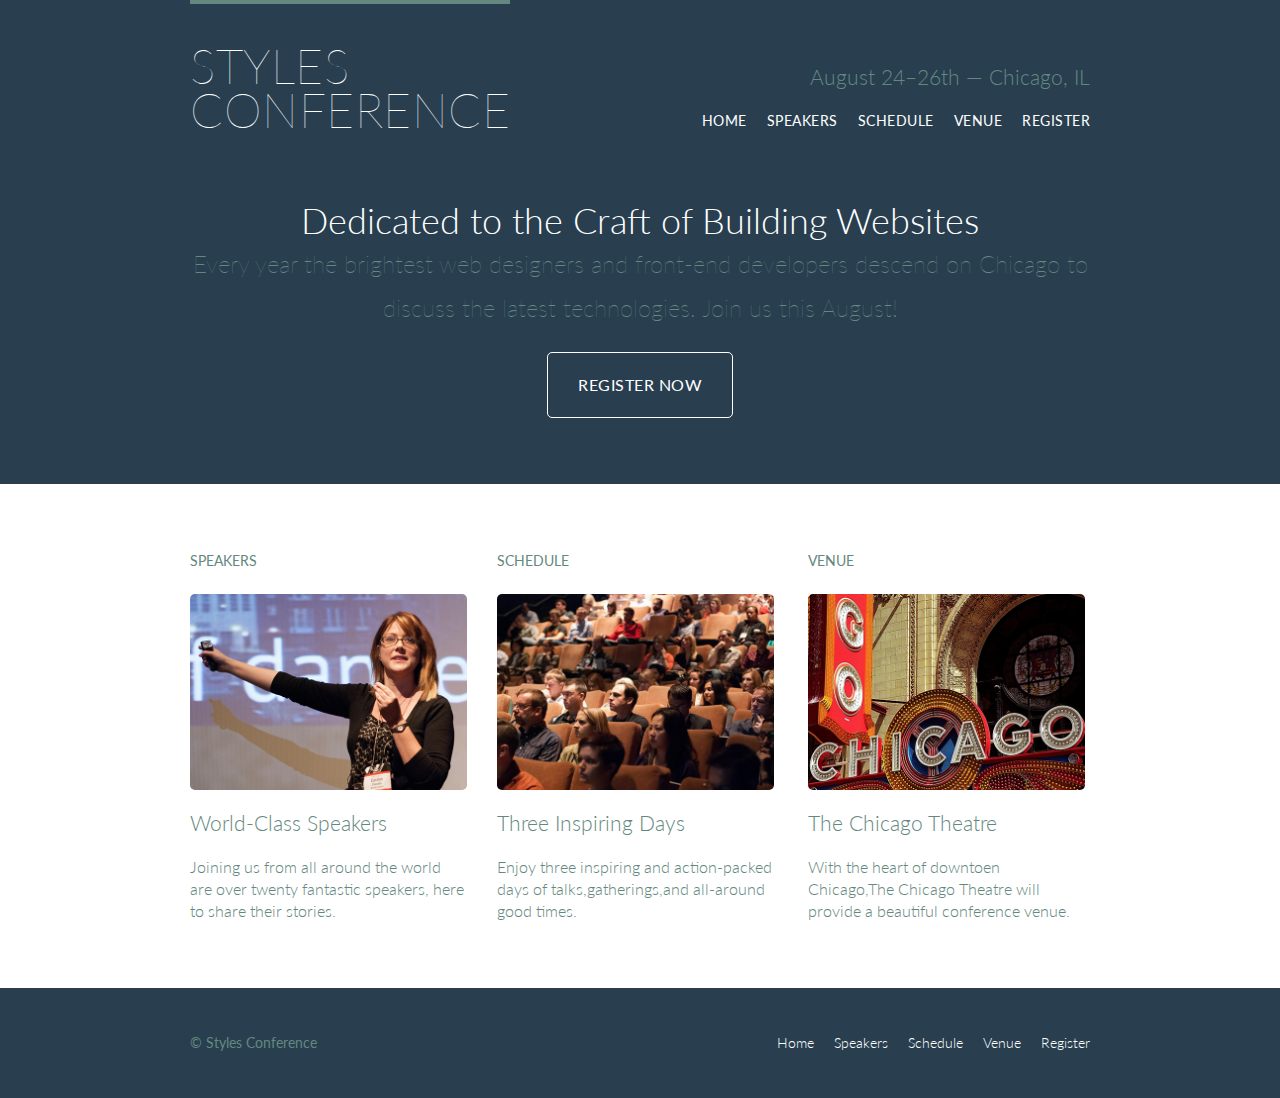
<file: styles- conference/index.html>
<!DOCTYPE html>
<html lang="en">
<head>
	<meta charset="utf-8">
	<title>Styles Conference</title>
	<link rel="stylesheet" type="text/css" href="assets/stylesheets/main.css">
	<link rel="stylesheet" href="http://fonts.googleapis.com/css?family=Lato:100,300,400">
	
</head>
<body>
  <header class="primary-header container group">
  	    <section>
              <h1 class="logo">
                <a href="index.html">Styles <br> Conference</a>
              </h1>
        </section>

        <h3 class="tagline">August 24&ndash;26th &mdash; Chicago, IL</h3>
        <nav class="nav primary-nav">
           <ul>
                  <li><a href="index.html">Home</a></li><!--
               --><li><a href="speakers.html">Speakers</a></li><!--
               --><li><a href="schedule.html">Schedule</a></li><!--
               --><li><a href="venue.html">Venue</a></li><!--
               --><li><a href="register.html">Register</a></li>
           </ul>
        </nav>
  </header>

  <section class="hero container">
        <h2>Dedicated to the Craft of Building Websites</h2>
        <p>Every year the brightest web designers and front-end developers descend on Chicago to discuss the latest technologies. Join us this August!</p>
        <a href="register.html" class="btn btn-alt">Register Now</a>
  </section>

 <section class="row">
    <div class="grid">
    <!-- Speakers -->
         <section class="teaser col-1-3">
         	<h5>Speakers</h5>
       	    <a href="speakers.html">
       	    	<img src="assets/images/home/speakers.jpg" alt="Professional Speaker">
       	    	<h3>World-Class Speakers</h3>
       	    </a>
            <p>Joining us from all around the world are over twenty fantastic speakers, here to share their stories.</p>
         </section><!-- 

        Schedule 

      --><section class="teaser col-1-3">
      	    <h5>Schedule</h5>
       	    <a href="schedule.html">
       	    	<img src="assets/images/home/schedule.jpg" alt="schedule">
       	    	<h3>Three Inspiring Days</h3></a>
            <p>Enjoy three inspiring and action-packed days of talks,gatherings,and all-around good times.</p>
         </section><!-- 

       Venue

          --> <section class="teaser col-1-3">
       	    <h5>Venue</h5>
       	    <a href="venue.html">
       	    	<img src="assets/images/home/venue.jpg" alt="The Chicago Theatre">
       	    	<h3>The Chicago Theatre</h3></a>
            <p>With the heart of downtoen Chicago,The Chicago Theatre will provide a beautiful conference venue.</p>
         </section>
    </div>
  </section>

<!-- FOOTER -->
  <footer class="primary-footer container group">
     <small>&copy; Styles Conference</small>
     <nav class="nav">
           <ul>
                <li><a href="index.html">Home</a></li><!--
             --><li><a href="speakers.html">Speakers</a></li><!--
             --><li><a href="schedule.html">Schedule</a></li><!--
             --><li><a href="venue.html">Venue</a></li><!--
             --><li><a href="register.html">Register</a></li>
           </ul>
     </nav>
  </footer>



</body>
</html>
</file>
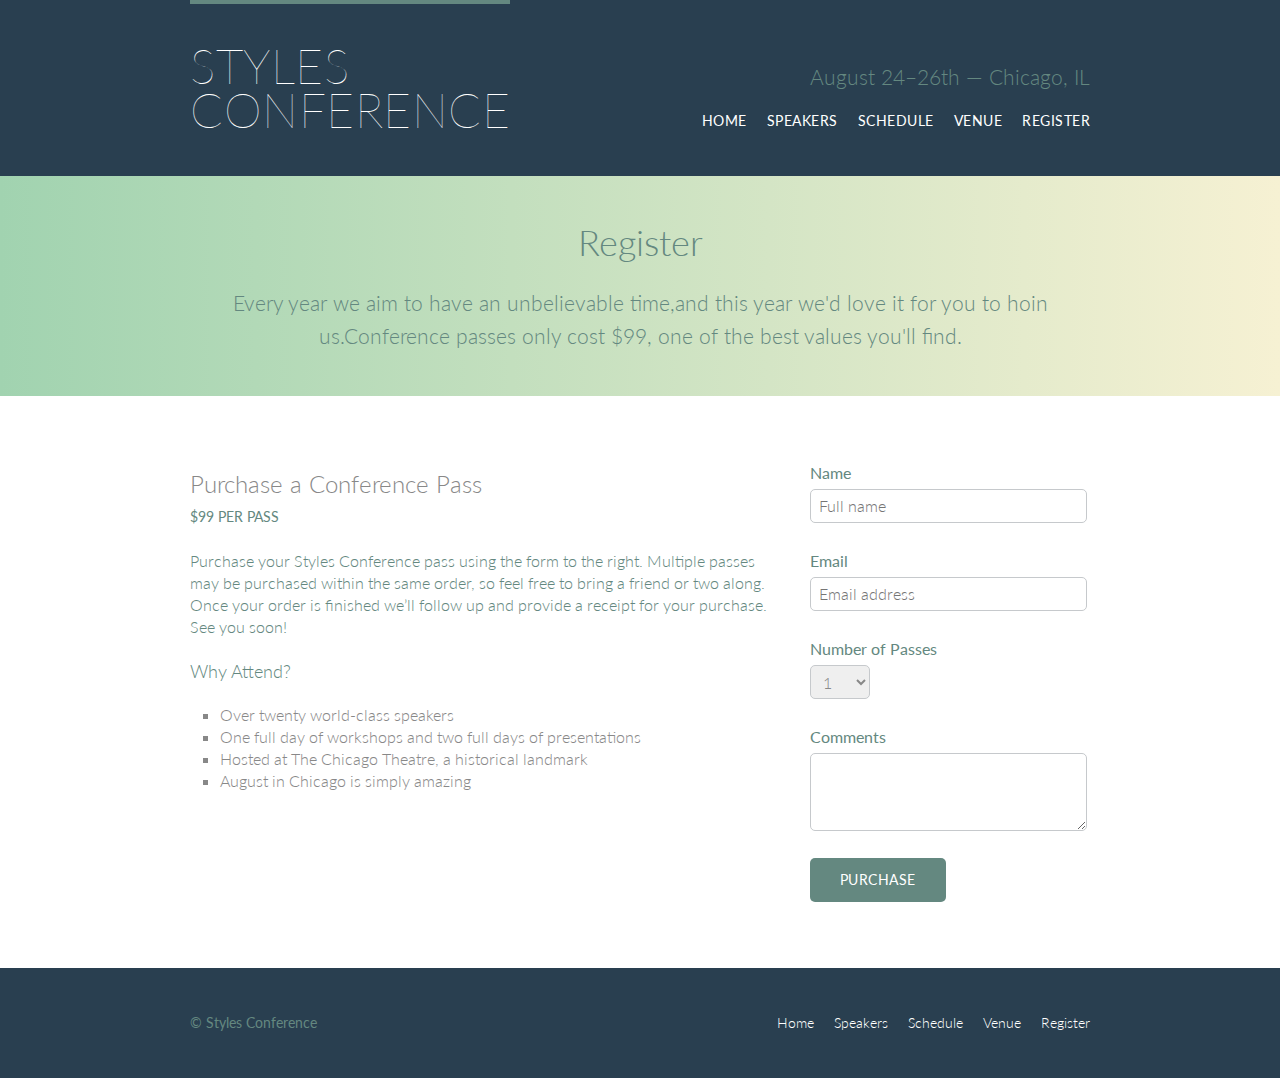
<file: styles- conference/register.html>
<!DOCTYPE html>
<html lang="en">
<head>
	<meta charset="utf-8">
	<title>Register</title>
	<link rel="stylesheet" type="text/css" href="assets/stylesheets/main.css">
	<link rel="stylesheet" href="http://fonts.googleapis.com/css?family=Lato:100,300,400">
	
</head>
<body>
  <header class="primary-header container group">
  	    <section>
              <h1 class="logo">
                <a href="index.html">Styles <br> Conference</a>
              </h1>
        </section>

        <h3 class="tagline">August 24&ndash;26th &mdash; Chicago, IL</h3>
        <nav class="nav primary-nav">
           <ul>
                  <li><a href="index.html">Home</a></li><!--
               --><li><a href="speakers.html">Speakers</a></li><!--
               --><li><a href="schedule.html">Schedule</a></li><!--
               --><li><a href="venue.html">Venue</a></li><!--
               --><li><a href="register.html">Register</a></li>
           </ul>
        </nav>
  </header>

  <section class="row-alt">
       <div class="lead container">

           <h1>Register</h1>
           <p>Every year we aim to have an unbelievable time,and this year we'd love it for you to hoin us.Conference passes only cost $99, one of the best values you'll find.</p>
        </div>
  </section>

  <section class="row">
  <div class="grid">
      <section class="col-2-3">
        <h2>Purchase a Conference Pass</h2>
        <h5>$99 per Pass</h5>
        <p>Purchase your Styles Conference pass using the form to the right. Multiple passes may be purchased within the same order, so feel free to bring a friend or two along. Once your order is finished we&#8217;ll follow up and provide a receipt for your purchase. See you soon!</p>
        <h4>Why Attend?</h4>
        <ul class="why-attend">
          <li>Over twenty world-class speakers</li>
          <li>One full day of workshops and two full days of presentations</li>
          <li>Hosted at The Chicago Theatre, a historical landmark</li>
          <li>August in Chicago is simply amazing</li>
       </ul>
      </section><!--

    --><form class="col-1-3" action="#" method="post">
          <fieldset class="register-group">

                <label>Name
                   <input type="text" name="name" placeholder="Full name" required>
                </label>

                <label>Email
                   <input type="email" name="email" placeholder="Email address" required>
                </label>

                <label>Number of Passes
                  <select name="quantity" required>
                   <option value="1" selected>1</option>
                    <option value="2">2</option>
                    <option value="3">3</option>
                    <option value="4">4</option>
                    <option value="5">5</option>
                 </select>
               </label>

               <label>Comments
                  <textarea name="comments"></textarea>
               </label>

          </fieldset>

  <input class="btn btn-default" type="submit" name="submit" value="Purchase">

       </form>
  </div>
  </section>

<!-- FOOTER -->
  <footer class="primary-footer container group">
     <small>&copy; Styles Conference</small>
     <nav class="nav">
           <ul>
                <li><a href="index.html">Home</a></li><!--
             --><li><a href="speakers.html">Speakers</a></li><!--
             --><li><a href="schedule.html">Schedule</a></li><!--
             --><li><a href="venue.html">Venue</a></li><!--
             --><li><a href="register.html">Register</a></li>
           </ul>
     </nav>
  </footer>



</body>
</html>
</file>
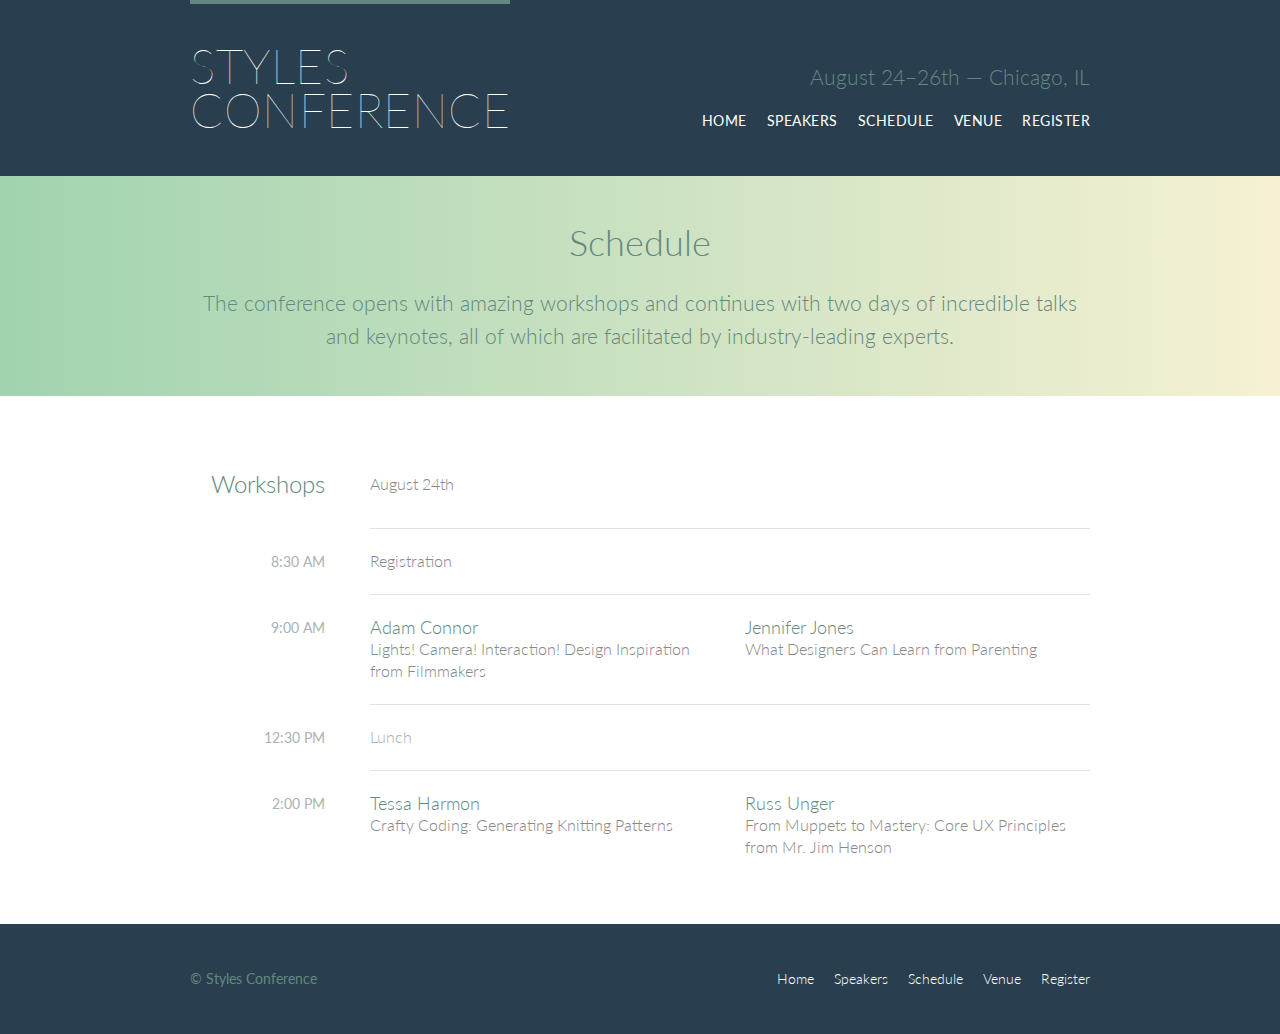
<file: styles- conference/schedule.html>
<!DOCTYPE html>
<html lang="en">
<head>
	<meta charset="utf-8">
	<title>Schedule</title>
	<link rel="stylesheet" type="text/css" href="assets/stylesheets/main.css">
	<link rel="stylesheet" href="http://fonts.googleapis.com/css?family=Lato:100,300,400">
	
</head>
<body>
  <header class="primary-header container group">
  	    <section>
              <h1 class="logo">
                <a href="index.html">Styles <br> Conference</a>
              </h1>
        </section>

        <h3 class="tagline">August 24&ndash;26th &mdash; Chicago, IL</h3>
        <nav class="nav primary-nav">
           <ul>
                  <li><a href="index.html">Home</a></li><!--
               --><li><a href="speakers.html">Speakers</a></li><!--
               --><li><a href="schedule.html">Schedule</a></li><!--
               --><li><a href="venue.html">Venue</a></li><!--
               --><li><a href="register.html">Register</a></li>
           </ul>
        </nav>
  </header>

  <section class="row-alt">
       <div class="lead container">
           <h1>Schedule</h1>
           <p>The conference opens with amazing workshops and continues with two days of incredible talks and keynotes, all of which are facilitated by industry-leading experts.</p>
        </div>
  </section>

  <section class="row">
    <div class="container">

      <table>

        <thead>
          <tr>
           <th scope="row">Workshops</th>
           <td colspan="2">August 24th</td>
          </tr>
        </thead>

        <tbody>
          <tr>
            <th scope="row"><time datetime="08:30:00">8:30 AM</time></th>
            <td colspan="2">Registration</td>
          </tr>
          <tr>
            <th scope="row"><time datetime="09:00:00">9:00 AM</time></th>
            <td><a href="speakers.html#adam-connor"><h4>Adam Connor</h4>Lights! Camera! Interaction! Design Inspiration from Filmmakers</a></td>
            <td><a href="speakers.html#jennifer-jones"><h4>Jennifer Jones</h4>What Designers Can Learn from Parenting</a></td>
         </tr>
         <tr>
           <th scope="row"><time datetime="12:30:00">12:30 PM</time></th>
           <td class="schedule-offset" colspan="2">Lunch</td>
         </tr>
         <tr>
           <th scope="row"><time datetime="14:00">2:00 PM</time></th>
           <td><a href="speakers.html#tessa-harmon"><h4>Tessa Harmon</h4>Crafty Coding: Generating Knitting Patterns</a></td>
           <td><a href="speakers.html#russ-unger"><h4>Russ Unger</h4>From Muppets to Mastery: Core UX Principles from Mr. Jim Henson</a></td>
         </tr>

        </tbody>

      </table>

    </div>
  </section>



<!-- FOOTER -->
  <footer class="primary-footer container group">
     <small>&copy; Styles Conference</small>
     <nav class="nav">
           <ul>
                <li><a href="index.html">Home</a></li><!--
             --><li><a href="speakers.html">Speakers</a></li><!--
             --><li><a href="schedule.html">Schedule</a></li><!--
             --><li><a href="venue.html">Venue</a></li><!--
             --><li><a href="register.html">Register</a></li>
           </ul>
     </nav>
  </footer>



</body>
</html>
</file>
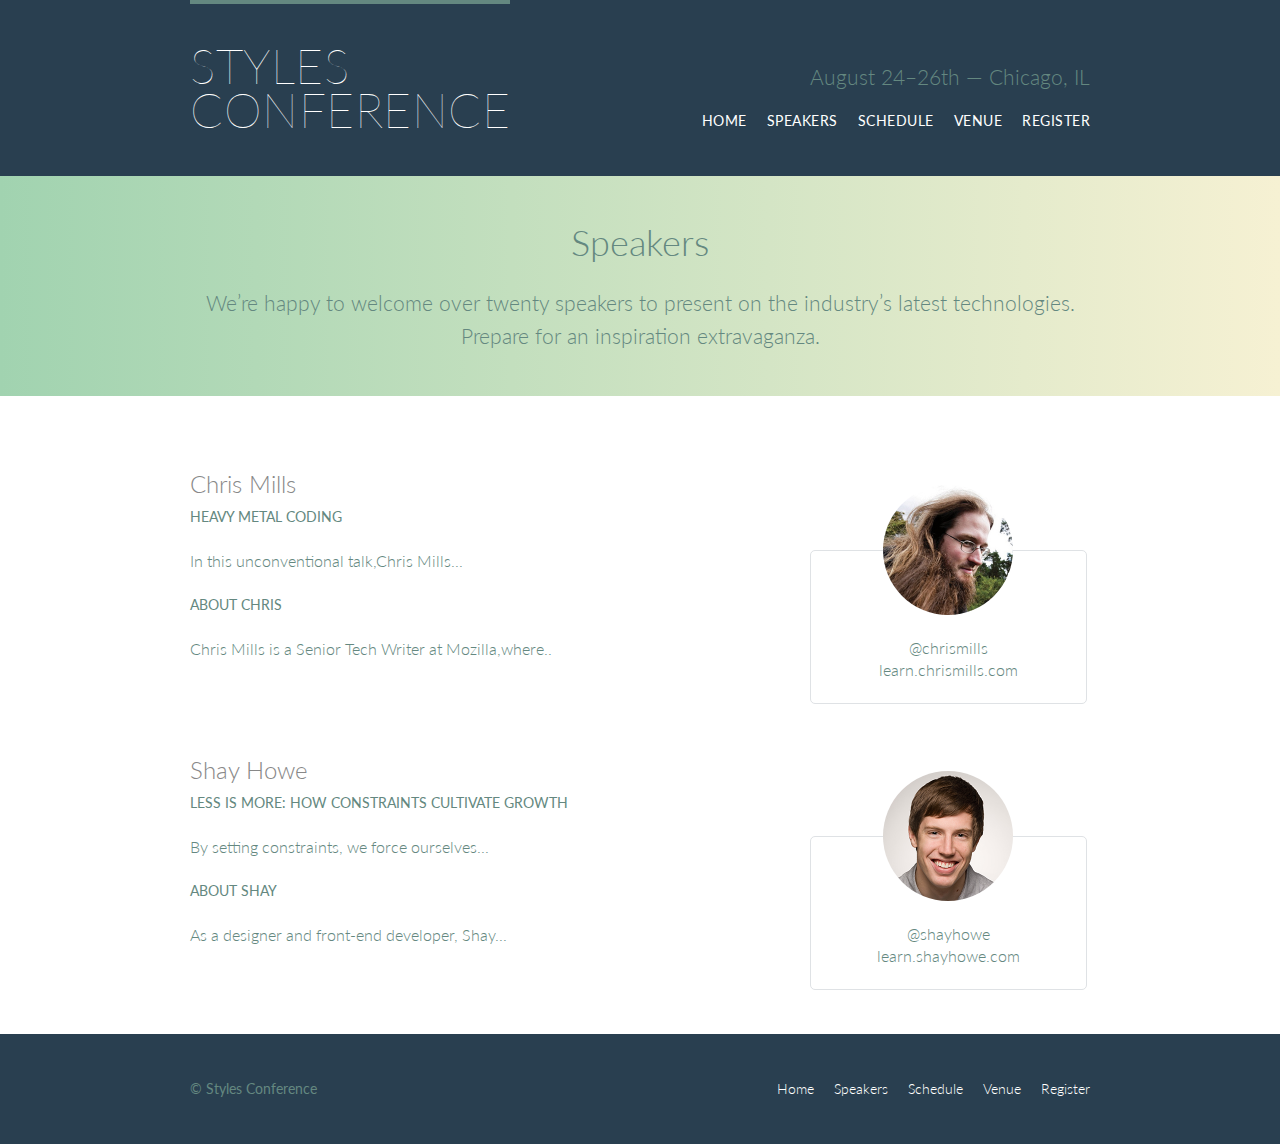
<file: styles- conference/speakers.html>
<!DOCTYPE html>
<html lang="en">
<head>
	<meta charset="utf-8">
	<title>Speakers</title>
	<link rel="stylesheet" type="text/css" href="assets/stylesheets/main.css">
	<link rel="stylesheet" href="http://fonts.googleapis.com/css?family=Lato:100,300,400">
	
</head>
<body>
  <header class="primary-header container group">
  	    <section>
              <h1 class="logo">
                <a href="index.html">Styles <br> Conference</a>
              </h1>
        </section>

        <h3 class="tagline">August 24&ndash;26th &mdash; Chicago, IL</h3>
        <nav class="nav primary-nav">
           <ul>
                  <li><a href="index.html">Home</a></li><!--
               --><li><a href="speakers.html">Speakers</a></li><!--
               --><li><a href="schedule.html">Schedule</a></li><!--
               --><li><a href="venue.html">Venue</a></li><!--
               --><li><a href="register.html">Register</a></li>
           </ul>
        </nav>
  </header>
  
  <section class="row-alt">
       <div class="lead container">

           <h1>Speakers</h1>
           <p>We&#8217;re happy to welcome over twenty speakers to present on the industry&#8217;s latest technologies. Prepare for an inspiration extravaganza.</p>
        </div>
  </section>

  <section class="row">
     <div class="grid">

       <section class="speaker" id="chris-mills">
          <div class="col-2-3">
              <h2>Chris Mills</h2>
              <h5>HEAVY METAL CODING</h5>
              <p>In this unconventional talk,Chris Mills...</p>
              <h5>About Chris</h5>
              <p>Chris Mills is a Senior Tech Writer at Mozilla,where.. </p>
          </div><!--
           --><aside class="col-1-3">
                 <div class="speaker-info">
                   <img src="assets/images/speakers/chris-mills.jpg" alt="Chris Mills">
                   <ul>
                     <li><a href="https://twitter.com">@chrismills</a></li>
                     <li><a href="http://">learn.chrismills.com</a></li>
                   </ul>
                </div>
              </aside>
        </section>

        <section id="shay-howe">
            <div class="col-2-3">
              <h2>Shay Howe</h2>
              <h5>Less Is More: How Constraints Cultivate Growth</h5>
              <p>By setting constraints, we force ourselves...</p>
              <h5>About Shay</h5>
              <p>As a designer and front-end developer, Shay...</p>
            </div><!--

           --><aside class="col-1-3">
                <div class="speaker-info">
                   <img src="assets/images/speakers/shay-howe.jpg" alt="Shay Howe">
                   <ul>
                     <li><a href="https://twitter.com/shayhowe">@shayhowe</a></li>
                     <li><a href="http://learn.shayhowe.com/">learn.shayhowe.com</a></li>
                   </ul>
                </div>
              </aside>
        </section>

     </div>
  </section>


<!-- FOOTER -->
  <footer class="primary-footer container group">
     <small>&copy; Styles Conference</small>
     <nav class="nav">
           <ul>
                <li><a href="index.html">Home</a></li><!--
             --><li><a href="speakers.html">Speakers</a></li><!--
             --><li><a href="schedule.html">Schedule</a></li><!--
             --><li><a href="venue.html">Venue</a></li><!--
             --><li><a href="register.html">Register</a></li>
           </ul>
     </nav>
  </footer>



</body>
</html>
</file>
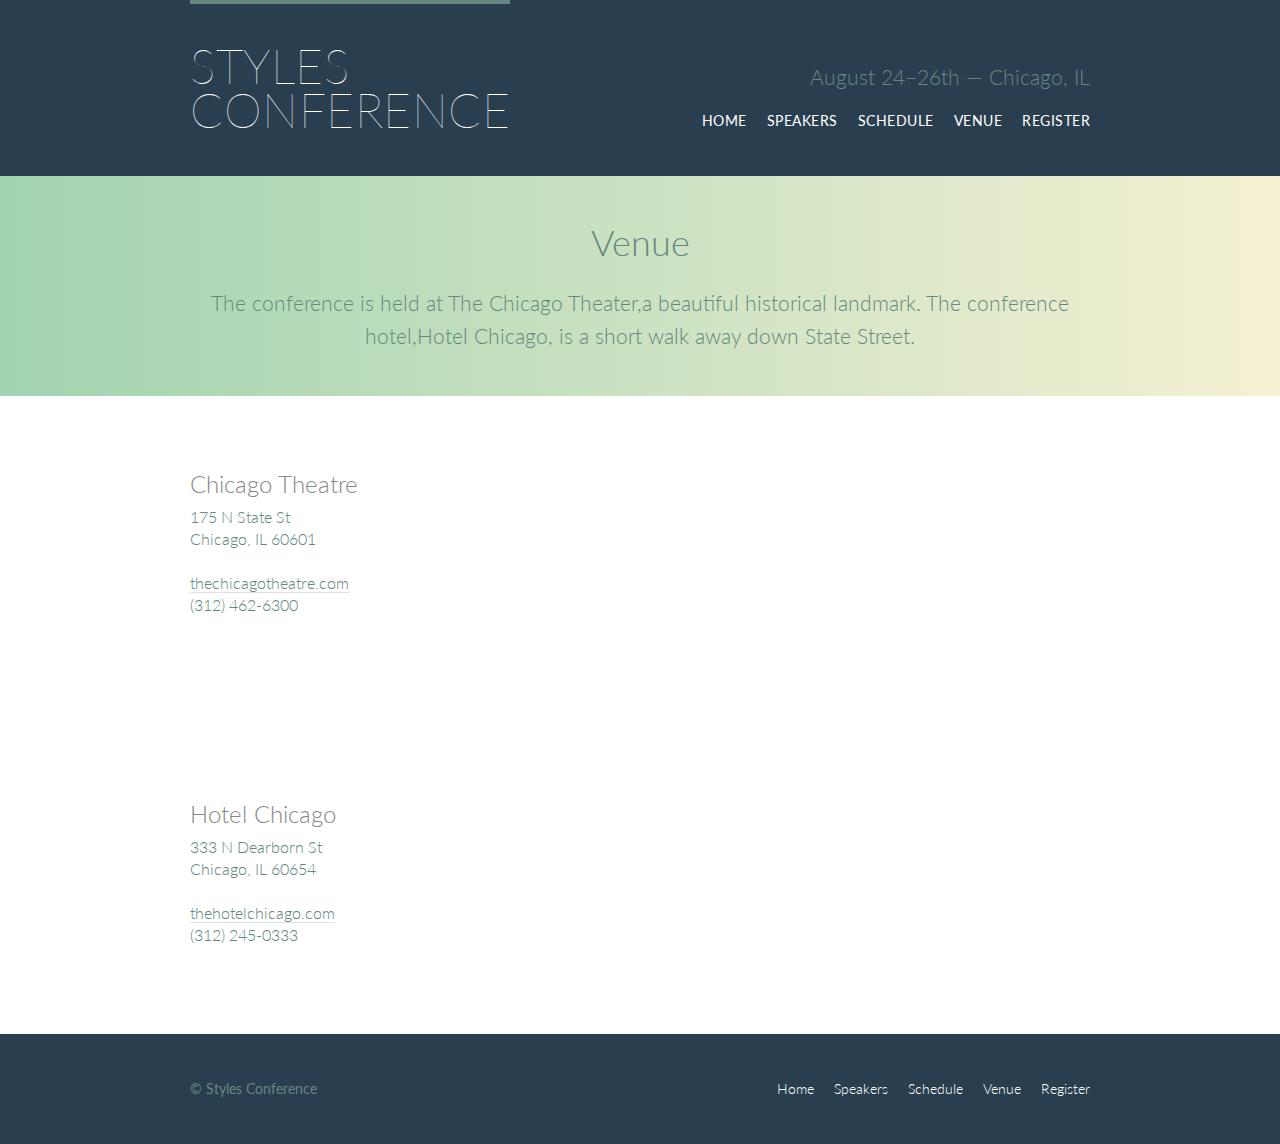
<file: styles- conference/venue.html>
<!DOCTYPE html>
<html lang="en">
<head>
	<meta charset="utf-8">
	<title>Venue</title>
	<link rel="stylesheet" type="text/css" href="assets/stylesheets/main.css">
	<link rel="stylesheet" href="http://fonts.googleapis.com/css?family=Lato:100,300,400">
	
</head>
<body>
  <header class="primary-header container group">
  	    <section>
              <h1 class="logo">
                <a href="index.html">Styles <br> Conference</a>
              </h1>
        </section>

        <h3 class="tagline">August 24&ndash;26th &mdash; Chicago, IL</h3>
        <nav class="nav primary-nav">
           <ul>
                  <li><a href="index.html">Home</a></li><!--
               --><li><a href="speakers.html">Speakers</a></li><!--
               --><li><a href="schedule.html">Schedule</a></li><!--
               --><li><a href="venue.html">Venue</a></li><!--
               --><li><a href="register.html">Register</a></li>
           </ul>
        </nav>
  </header>

  <section class="row-alt">
       <div class="lead container">

           <h1>Venue</h1>
           <p>The conference is held at The Chicago Theater,a beautiful historical landmark. The conference hotel,Hotel Chicago, is a short walk away down State Street.</p>
        </div>
  </section>

  <section class="row">
      <div class="grid">
        <section class="venue-theatre">
            <div class="col-1-3"> 
              <h2>Chicago Theatre</h2>
              <p>175 N State St <br>Chicago, IL 60601</p>
              <p><a href="http://www.thechicagotheatre.com/">thechicagotheatre.com</a> <br> (312) 462-6300</p>
            </div><!--
         --><iframe class="venue-map col-2-3" src="https://www.google.com/maps/embed?pb=!1m5!3m3!1m2!1s0x880e2ca55810a493%3A0x4700ddf60fcbfad6!2schicago+theatre!5e0!3m2!1sen!2sus!4v1388701393606"></iframe>
        </section>

        <section class="venue-hotel">
            <div class="col-1-3">
              <h2>Hotel Chicago</h2>
              <p>333 N Dearborn St<br>Chicago, IL 60654</p>
              <p><a href="http://">thehotelchicago.com</a> <br> (312) 245-0333</p>
            </div><!--
         --><iframe class="col-2-3"></iframe>
        </section>
      </div>
  </section>
<!-- FOOTER -->
  <footer class="primary-footer container group">
     <small>&copy; Styles Conference</small>
     <nav class="nav">
           <ul>
                <li><a href="index.html">Home</a></li><!--
             --><li><a href="speakers.html">Speakers</a></li><!--
             --><li><a href="schedule.html">Schedule</a></li><!--
             --><li><a href="venue.html">Venue</a></li><!--
             --><li><a href="register.html">Register</a></li>
           </ul>
     </nav>
  </footer>



</body>
</html>
</file>
<file: styles- conference/assets/stylesheets/main.css>
/* http://meyerweb.com/eric/tools/css/reset/ 
   v2.0 | 20110126
   License: none (public domain)
*/

html, body, div, span, applet, object, iframe,
h1, h2, h3, h4, h5, h6, p, blockquote, pre,
a, abbr, acronym, address, big, cite, code,
del, dfn, em, img, ins, kbd, q, s, samp,
small, strike, strong, sub, sup, tt, var,
b, u, i, center,
dl, dt, dd, ol, ul, li,
fieldset, form, label, legend,
table, caption, tbody, tfoot, thead, tr, th, td,
article, aside, canvas, details, embed, 
figure, figcaption, footer, header, hgroup, 
menu, nav, output, ruby, section, summary,
time, mark, audio, video {
	margin: 0;
	padding: 0;
	border: 0;
	font-size: 100%;
	font: inherit;
	vertical-align: baseline;
}
/* HTML5 display-role reset for older browsers */
article, aside, details, figcaption, figure, 
footer, header, hgroup, menu, nav, section {
	display: block;
}
body {
	background: #293f50;
	color: #888;
    font: 300 16px/22px "Lato", "Open Sans", "Helvetica Neue", Helvetica, Arial, sans-serif;
}
h1 {
  font-size: 36px;
  line-height: 44px;
}
h2 {
  font-size: 24px;
  line-height: 44px;
}
h3 {
  font-size: 21px;
}
h4 {
  font-size: 18px;
}
h5 {
  color: #a9b2b9;
  font-size: 14px;
  font-weight: 400;
  text-transform: uppercase;
}
h1, h3, h4, h5, p {
  margin-bottom: 22px;
  color: #648880;
}
strong {
  font-weight: 400;
}
cite, em {
  font-style: italic;
}
ol, ul {
	list-style: none;
}
blockquote, q {
	quotes: none;
}
blockquote:before, blockquote:after,
q:before, q:after {
	content: '';
	content: none;
}
table {
	border-collapse: collapse;
	border-spacing: 0;
}
/*
  ========================================
  Grid
  ========================================
*/

*,
*:before,
*:after {
  -webkit-box-sizing: border-box;
     -moz-box-sizing: border-box;
          box-sizing: border-box;
}
.container {
  margin: 0 auto;
  padding-left: 30px;
  padding-right: 30px;
  width: 960px;
}
/*
  ========================================
  Clearfix
  ========================================
*/
.group:before,
.group:after {
  content: "";
  display: table;
}
.group:after {
  clear: both;
}
.group {
  clear: both;
  *zoom: 1;
}

/*
  ========================================
  Buttons
  ========================================
*/

.btn {
  border-radius: 5px;
  color: #fff;
  cursor: pointer;
  display: inline-block;
  font-weight: 400;
  letter-spacing: .5px;
  margin: 0;
  text-transform: uppercase;
}
.btn-alt {
  border: 1px solid #fff;
  padding: 10px 30px;
}
.btn-alt:hover {
  background: #fff;
  color: #648880;
}
/*
  ========================================
  Home
  ========================================
*/

.hero {
  color: #fff;
  line-height: 44px;
  padding: 22px 80px 66px 80px;
  text-align: center;
}
.hero h2 {
  font-size: 36px;
}
.hero p {
  font-size: 24px;
  font-weight: 100;
}

/*
  ========================================
  Primary header
  ========================================
*/

.logo {
  float: left;
}
.logo {
  border-top: 4px solid #648880;
  float: left;
  font-size: 48px;
  font-weight: 100;
  letter-spacing: .5px;
  line-height: 44px;
  padding: 40px 0 22px 0;
  text-transform: uppercase;
}
/*
  ========================================
  Primary footer
  ========================================
*/

.primary-footer small {
  float: left;
  font-weight: 400;
}
.primary-footer {
  color: #648880;
  font-size: 14px;
  padding-bottom: 44px;
  padding-top: 44px;
}
/*Section Classes*/
.col-1-3 {
  width: 33%;
}

.col-2-3 {
  width: 66.66%;
}

.col-1-3,
.col-2-3 {
  display: inline-block;
  vertical-align: top;
}

.grid,
.col-1-3,
.col-2-3 {
  padding-left: 15px;
  padding-right: 15px;
}

.container,
.grid {
  margin: 0 auto;
  width: 960px;
}
.container {
  padding-left: 30px;
  padding-right: 30px;
}

/*
  ========================================
  Links
  ========================================
*/
a:hover {
  color: #a9b2b9;
}
a {
  color: #648880;
  text-decoration: none;
}
p a {
  border-bottom: 1px solid #dfe2e5;
}
/* */
.tagline {
  margin: 66px 0 22px 0;
  text-align: right;
}
/*TEASER*/
.teaser img {
  border-radius: 5px;
  display: block;
  margin-bottom: 22px;
  max-width: 100%
}
.teaser a:hover h3 {
  color: #a9b2b9;
}
/*
  ========================================
  Primary nav
  ========================================
*/
.primary-nav {
  font-size: 14px;
  font-weight: 400;
  letter-spacing: .5px;
  text-transform: uppercase;
}
/*
  ========================================
  Navigation
  ========================================
*/

.nav {
  text-align: right;
}
.nav li {
  display: inline-block;
  margin: 0 10px;
  vertical-align: top;
}
.nav li:last-child {
  margin-right: 0;
}
.primary-header a,
.primary-footer a {
  color: #fff;
}
.primary-header a:hover,
.primary-footer a:hover {
  color: #648880;
}
/*
  ========================================
  Rows
  ========================================
*/
.row,
.row-alt {
  min-width: 960px;
}
.row {
  background: #fff;
  padding: 66px 0 44px 0;
}
.row-alt {
   background: #cbe2c1;
   background: -webkit-linear-gradient(to right, #a1d3b0, #f6f1d3);
   background: -moz-linear-gradient(to right, #a1d3b0, #f6f1d3);
   background: linear-gradient(to right, #a1d3b0, #f6f1d3);
   padding: 44px 0 22px 0;
 }
/*
  ========================================
  Leads
  ========================================
*/

.lead {
  text-align: center;
}
.lead p {
  font-size: 21px;
  line-height: 33px;
}
/*
  ========================================
  Speakers
  ========================================
*/
.speaker-info {
  border: 1px solid #dfe2e5;
  border-radius: 5px;
  margin-top: 88px;
  padding-bottom: 22px;
  text-align: center;
}

.speaker {
  margin-bottom: 44px;
}
.speaker-info img {
  border-radius: 50%;
  height: 130px;
  margin: -66px 0 22px 0;
  vertical-align: top;
}
/*
  ========================================
  Venue
  ========================================
*/
.venue-theatre {
  margin-bottom: 66px;
}
.venue-hotel {
  margin-bottom: 22px;
}
.venue-map {
  height: 264px;
}
/*
  ========================================
  Register
  ========================================
*/
.why-attend {
  list-style: square;
  margin: 0 0 22px 30px;
}
form {
  margin-bottom: 22px;
}
input,
select,
textarea {
  font: 300 16px/22px "Lato", "Open Sans", "Helvetica Neue", Helvetica, Arial, sans-serif;
}
.register-group label {
  color: #648880;
  cursor: pointer;
  font-weight: 400;
}
.register-group input,
.register-group select,
.register-group textarea {
  border: 1px solid #c6c9cc;
  border-radius: 5px;
  color: #888;
  display: block;
  margin: 5px 0 27px 0;
  padding: 5px 8px;
}
.register-group input,
.register-group textarea {
  width: 100%;
}
.register-group select {
  height: 34px;
  width: 60px;
}
.register-group textarea {
  height: 78px;
}
.btn-default {
  border: 0;
  background: #648880;
  padding: 11px 30px;
  font-size: 14px;
}
.btn-default:hover {
  background: #77a198;
}
/*
  ========================================
  Schedule
  ========================================
*/

table {
  margin-bottom: 44px;
  width: 100%;
}
table:last-child {
  margin-bottom: 0;
}
th,
td {
  padding-bottom: 22px;
  vertical-align: top;
}
th {
  padding-right: 45px;
  text-align: right;
  width: 20%;
}
td {
  width: 40%;
}
thead {
  line-height: 44px;
}
thead th {
  color: #648880;
  font-size: 24px;
}
tbody th {
  color: #a9b2b9;
  font-size: 14px;
  font-weight: 400;
  padding-top: 22px;
  text-transform: uppercase;
}
tbody td {
  border-top: 1px solid #dfe2e5;
  padding-top: 21px;
}
tbody td:first-of-type {
  padding-right: 15px;
}
tbody td:last-of-type {
  padding-left: 15px;
}
tbody td:only-of-type {
  padding-left: 0;
  padding-right: 0;
}
  table a {
  color: #888;
}
table h4 {
  margin-bottom: 0;
}
.schedule-offset {
  color: #a9b2b9;
}
</file>
